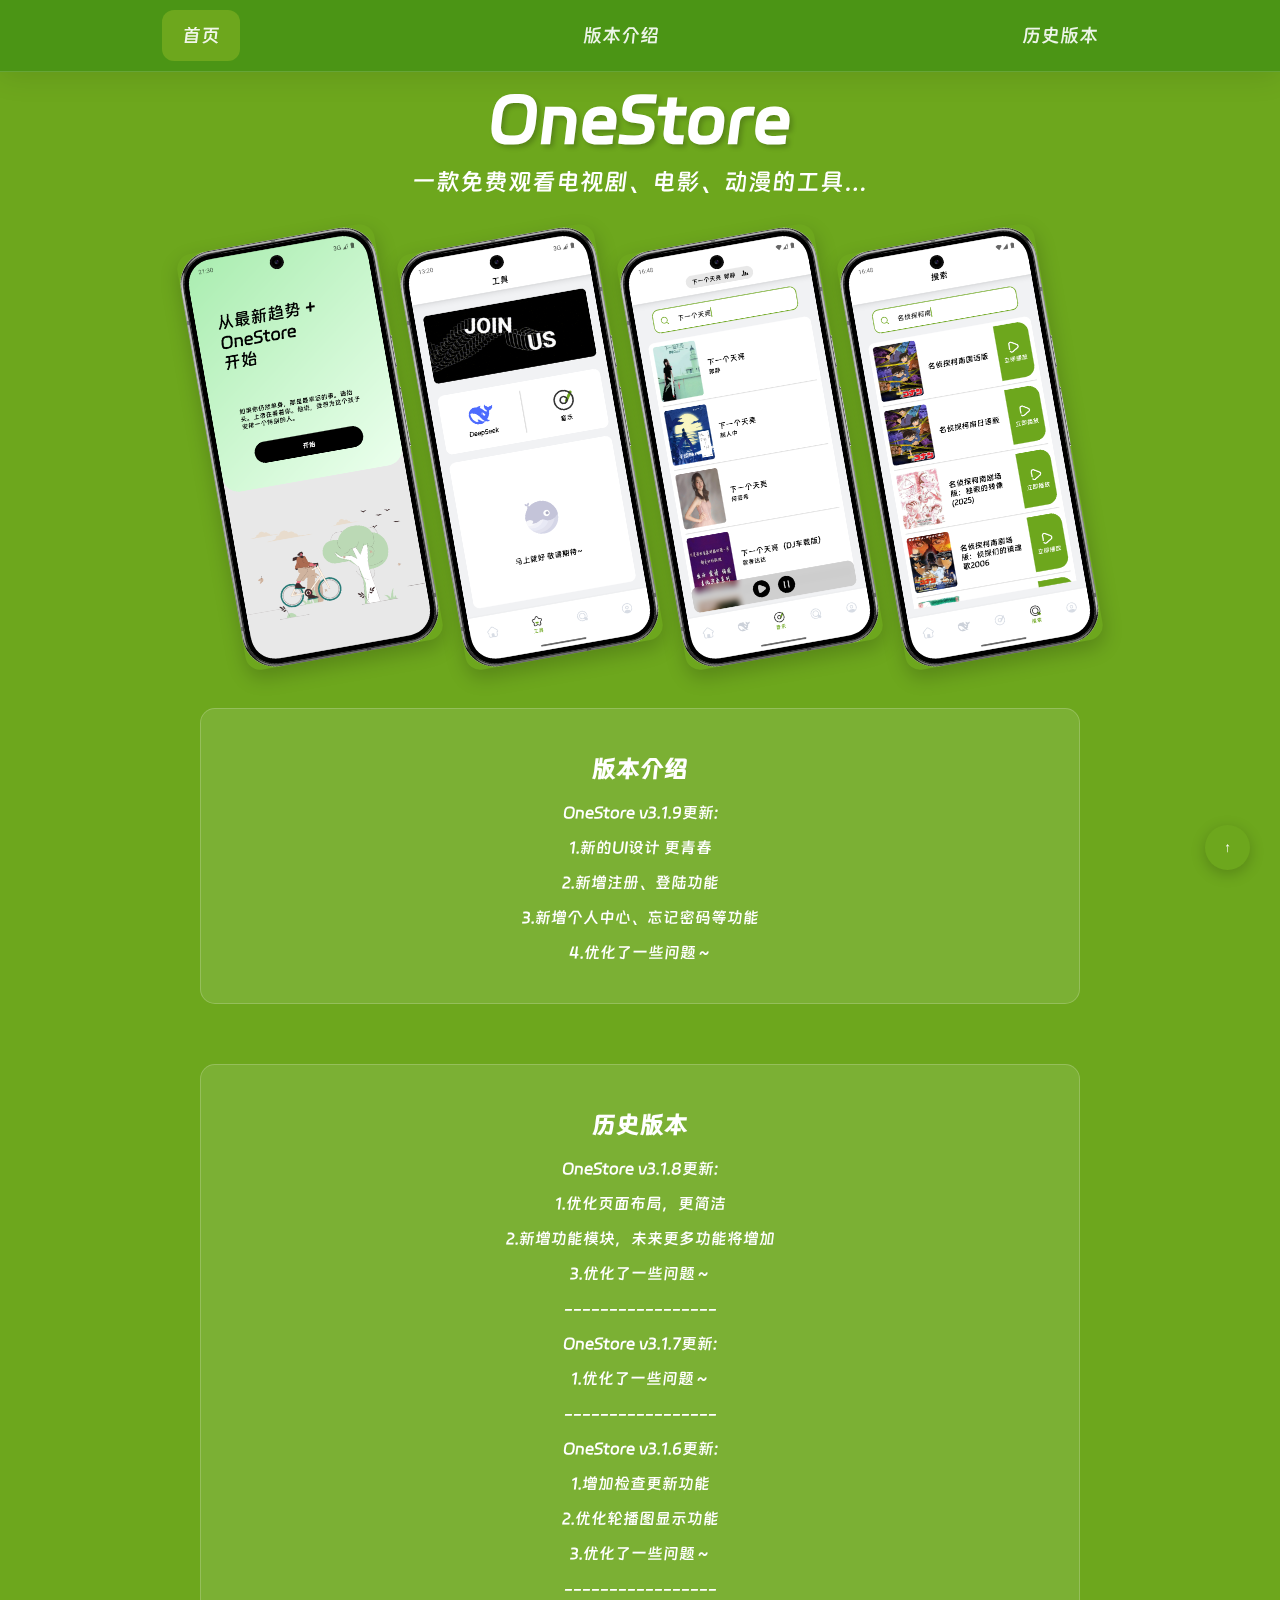
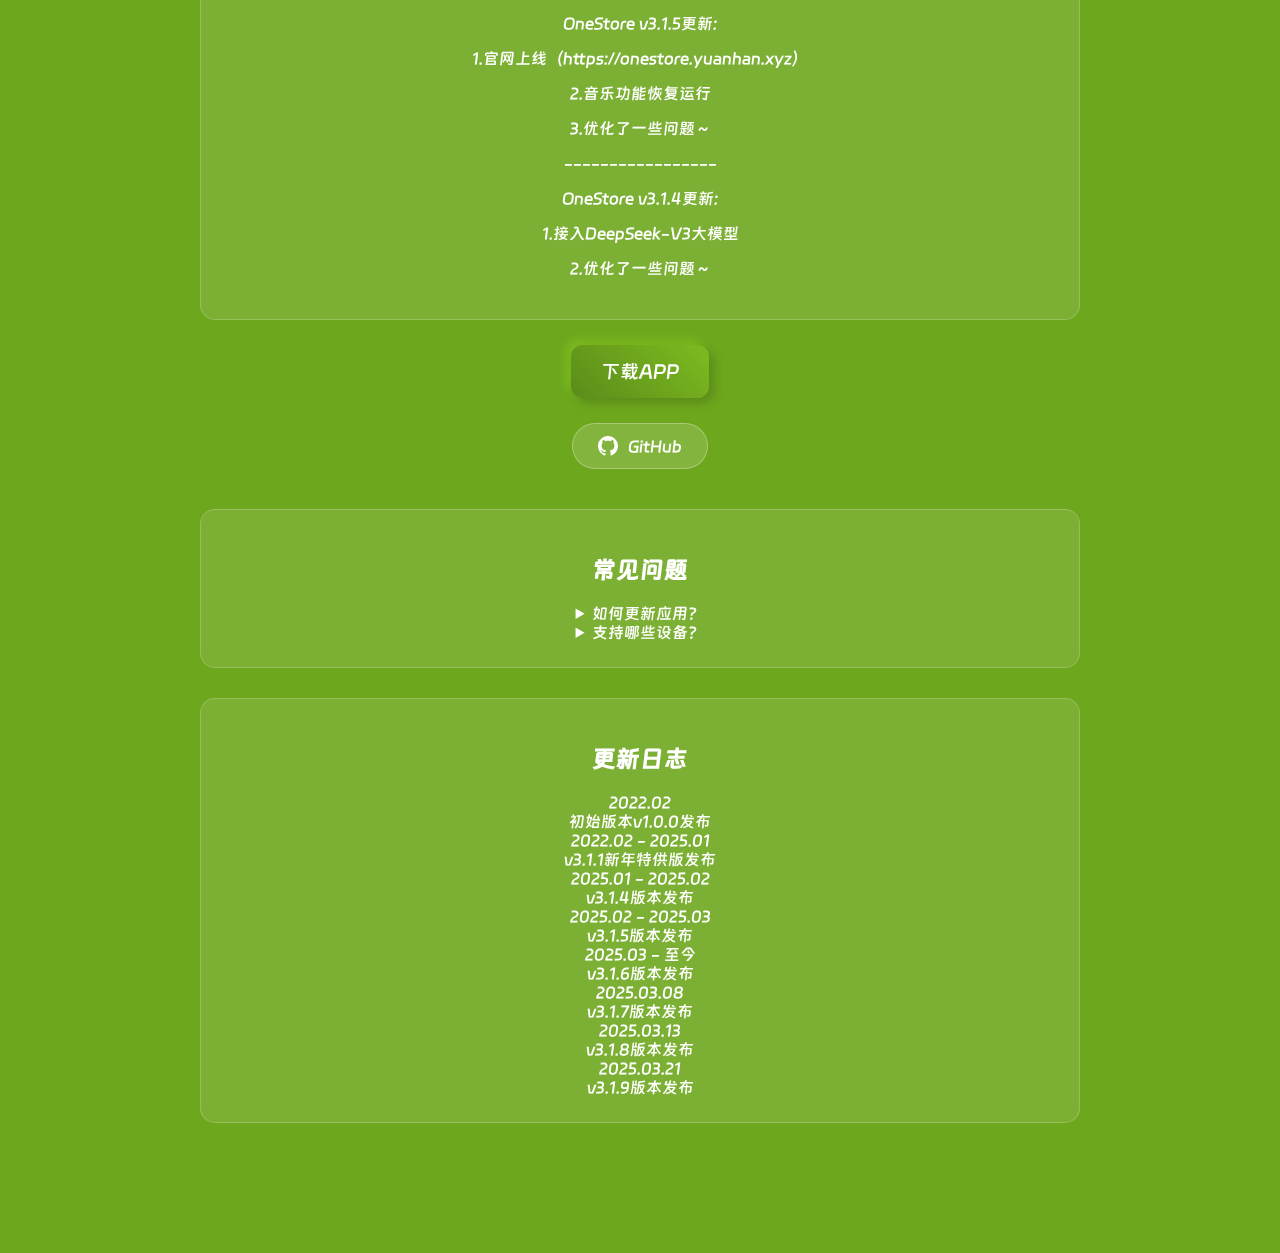
<file: index.html>
<!DOCTYPE html>
<html lang="zh-CN">

<head>
    <meta charset="UTF-8">
    <meta name="viewport" content="width=device-width, initial-scale=1.0">
    <title>OneStore官网下载</title>
    <style>
        @font-face {
            font-family: 'DingTalk';
            src: url('src/font/dingtalk.ttf') format('truetype');
        }

        body {
            font-family: 'DingTalk', 'Segoe UI', Tahoma, Geneva, Verdana, sans-serif;
            background-color: #6DA71D;
            color: #fff;
            margin: 0;
            padding: 0;
            display: flex;
            justify-content: center;
            align-items: center;
            min-height: 100vh;
            text-align: center;
        }

        .container {
            max-width: 1200px;
            padding: 20px;
        }

        /* 主要样式 */
        /* 新增字体阴影和间距优化 */
        .title {
            font-size: 4em;
            font-weight: bold;
            margin-bottom: 10px;
            text-shadow: 3px 3px 5px rgba(0, 0, 0, 0.2);
            /* 新增文字阴影 */
            letter-spacing: 2px;
            /* 新增字间距 */
        }

        /* 导航栏优化 */
        .navbar {
            background: linear-gradient(145deg, #3a6d14, #4a8c1a);
            /* 渐变背景 */
            box-shadow: 0 4px 15px rgba(0, 0, 0, 0.1);
            /* 新增阴影 */
            transition: all 0.3s ease;
            /* 平滑过渡 */
        }

        /* 新增版本信息卡片样式 */
        .section {
            background: rgba(255, 255, 255, 0.1);
            border-radius: 15px;
            padding: 25px;
            margin: 30px 0;
            backdrop-filter: blur(5px);
            border: 1px solid rgba(255, 255, 255, 0.2);
        }

        /* 修复下载按钮样式 */
    .download-button {
        position: relative;
        overflow: hidden;
        z-index: 1;
        /* 合并原有按钮样式 */
        background: linear-gradient(45deg, #5a8c1a, #7dbb20);
        border: none;
        border-radius: 12px;
        color: #fff;
        padding: 15px 30px;
        font-size: 1.2em;
        cursor: pointer;
        transition: all 0.3s;
        margin-top: 40px;
        box-shadow: 5px 5px 10px #5a8c1a, -5px -5px 10px #7dbb20;
    }

    /* 移除下面的光效代码
    .download-button::after {
        content: '';
        position: absolute;
        top: -20%;
        left: -20%;
        width: 100%;
        height: 100%;
        background: linear-gradient(
            60deg,
            transparent 25%,
            rgba(255,255,255,0.3) 50%,
            transparent 75%
        );
        animation: shine 2s infinite;
        transform: rotate(25deg);
    }

    @keyframes shine {
        0% {
            transform: translateX(-100%) rotate(25deg);
        }
        100% {
            transform: translateX(100%) rotate(25deg);
        }
    }
    */

        /* 图片展示优化 */
        .screenshots img {
            border-radius: 15px;
            /* 圆角边框 */
            box-shadow: 0 8px 20px rgba(0, 0, 0, 0.2);
            /* 立体阴影 */
            transform: perspective(1000px) rotateX(5deg) rotateY(-5deg);
            /* 3D 旋转 */
        }

        /* 移动端优化 */
        @media (max-width: 768px) {
            .section {
                padding: 15px;
                margin: 20px 0;
            }

            .screenshots img {
                width: 45%;
                /* 更好的移动端展示 */
                margin: 2%;
            }
        }

        .subtitle {
            font-size: 1.5em;
            margin-bottom: 30px;
        }

        .design {
            font-size: 1.2em;
            margin-top: 50px;
        }

        .screenshots {
            display: flex;
            justify-content: center;
            flex-wrap: wrap;
            margin-bottom: 40px;
        }

        .screenshots img {
            width: 200px;
            margin: 10px;
            transform: rotate(-10deg);
            transition: transform 0.3s;
        }

        .screenshots img:hover {
            transform: rotate(0deg) scale(1.05);
        }

        .download-button {
            background-color: #6DA71D;
            border: none;
            border-radius: 12px;
            box-shadow: 5px 5px 10px #5a8c1a, -5px -5px 10px #7dbb20;
            color: #fff;
            padding: 15px 30px;
            font-size: 1.2em;
            cursor: pointer;
            transition: box-shadow 0.3s, transform 0.3s;
            margin-top: 40px;
            font-family: 'DingTalk', 'Segoe UI', Tahoma, Geneva, Verdana, sans-serif;
            text-decoration: none;
        }

        .download-button:hover {
            box-shadow: 2px 2px 5px #5a8c1a, -2px -2px 5px #7dbb20;
            transform: translateY(-2px);
        }

        .sakura {
            position: fixed;
            top: -10px;
            width: 30px;
            height: 30px;
            background-image: url('src/assets/sakura.png');
            background-size: cover;
            opacity: 0.8;
            pointer-events: none;
            animation: fall linear infinite;
            z-index: -1;
        }

        @keyframes fall {
            to {
                transform: translateY(100vh) rotate(360deg);
            }
        }

        @media (max-width: 768px) {
            body {
                padding: 10px;
            }

            .title {
                font-size: 2.5em;
            }

            .subtitle {
                font-size: 1.2em;
            }

            .screenshots {
                display: flex;
                flex-direction: row;
                justify-content: center;
                overflow-x: hidden;
                scroll-snap-type: x mandatory;
                width: 100%;
                padding: 0;
                margin: 0;
            }

            .screenshots img {
                scroll-snap-align: start;
                flex: 0 0 80%;
                max-width: 100%;
                margin: 0;
            }

            .download-button {
                padding: 12px 25px;  /* 调整中等屏幕按钮大小 */
                font-size: 1.1em;
                margin-top: 30px;  /* 减小顶部间距 */
                width: 60%;  /* 设置相对宽度 */
                max-width: 250px;  /* 限制最大宽度 */
            }
        }

        @media (max-width: 480px) {
            /* 在现有媒体查询内添加 */
            .screenshots img {
                transform: none;  /* 移动端移除旋转效果 */
                width: 85%;
                margin: 10px auto;  /* 居中显示 */
            }
            
            .section {
                padding: 15px !important;
                margin: 15px 0 !important;
            }
        }

        .navbar {
            width: 100%;
            background: rgba(74, 140, 26, 0.8);  /* 调整透明度为0.8 */
            backdrop-filter: blur(12px) saturate(180%);  /* 增强模糊效果 */
            -webkit-backdrop-filter: blur(12px) saturate(180%);  /* Safari兼容 */
            /* 移除冲突的background-color属性 */
            box-shadow: 0 4px 30px rgba(0, 0, 0, 0.1);  /* 调整阴影 */
            border-bottom: 1px solid rgba(255, 255, 255, 0.15);  /* 添加底部边框 */
            /* 保持其他原有属性不变 */
            overflow: hidden;
            position: fixed;
            top: 0;
            z-index: 1000;
            display: flex;
            justify-content: space-around;
            padding: 10px 0;
        }

        .navbar a {
            color: rgba(255, 255, 255, 0.9);  /* 添加透明度 */
            text-align: center;
            padding: 14px 20px;
            text-decoration: none;
            font-size: 1.2em;
            font-family: 'DingTalk', 'Segoe UI', Tahoma, Geneva, Verdana, sans-serif;
            transition: all 0.3s ease;  /* 统一过渡效果 */
        }

        .navbar a:hover {
            background-color: rgba(109, 167, 29, 0.7);  /* 添加透明度 */
            border-radius: 12px;
        }

        .navbar a.active {
            background-color: #6DA71D;
            border-radius: 12px;
            /* 新增悬浮卡片效果 */
            .section {
                transition: transform 0.3s ease;
            }
            .section:hover {
                transform: translateY(-5px);
                box-shadow: 0 8px 25px rgba(0,0,0,0.2);
            }

            /* 添加动态渐变背景 */
            body {
                background: linear-gradient(-45deg, #5a8c1a, #7dbb20, #6DA71D, #4a8c1a);
                background-size: 400% 400%;
                animation: gradientBG 15s ease infinite;
            }

            @keyframes gradientBG {
                0% { background-position: 0% 50%; }
                50% { background-position: 100% 50%; }
                100% { background-position: 0% 50%; }
            }

            transition: background-color 0.3s;
        }

        .content {
            margin-top: 60px;
            padding-bottom: 80px;  /* 增加底部留白 */
        }

        #history {
            margin-bottom: 40px;
        }

        #version-info {
            margin-bottom: 60px; /* 增加底部间距 */
        }
    </style>
</head>

<body>
    <div class="navbar">
        <a href="#home" class="active">首页</a>
        <a href="#version-info">版本介绍</a>
        <a href="#history">历史版本</a>
    </div>
    <div class="content">
        <div class="container">
            <div class="title">OneStore</div>
            <div class="subtitle">一款免费观看电视剧、电影、动漫的工具…</div>
            <div class="screenshots">
                <img src="src/assets/1.png" alt="Screenshot 1">
                <img src="src/assets/2.png" alt="Screenshot 2">
                <img src="src/assets/3.png" alt="Screenshot 3">
                <img src="src/assets/4.png" alt="Screenshot 4">
            </div>
            <div id="version-info" class="section">
                <h2>版本介绍</h2>
                <p>OneStore v3.1.9更新:</p>
                <p>1.新的UI设计 更青春</p>
                <p>2.新增注册、登陆功能</p>
                <p>3.新增个人中心、忘记密码等功能</p>
                <p>4.优化了一些问题～</p>
            </div>
            <div id="history" class="section">
                <h2>历史版本</h2>
                <p>OneStore v3.1.8更新:</p>
                <p>1.优化页面布局，更简洁</p>
                <p>2.新增功能模块，未来更多功能将增加</p>
                <p>3.优化了一些问题～</p>
                <p>-----------------</p>
                <p>OneStore v3.1.7更新:</p>
                <p>1.优化了一些问题～</p>
                <p>-----------------</p>
                <p>OneStore v3.1.6更新:</p>
                <p>1.增加检查更新功能</p>
                <p>2.优化轮播图显示功能</p>
                <p>3.优化了一些问题～</p>
                <p>-----------------</p>
                <p>OneStore v3.1.5更新:</p>
                <p>1.官网上线（https://onestore.yuanhan.xyz）</p>
                <p>2.音乐功能恢复运行</p>
                <p>3.优化了一些问题～</p>
                <p>-----------------</p>
                <p>OneStore v3.1.4更新:</p>  <!-- 修正大写P为小写 -->
                <p>1.接入DeepSeek-V3大模型</p>
                <p>2.优化了一些问题～</p>
            </div>
            <a href="https://onestore.yuanhan.xyz/release/OneStore.apk" class="download-button">
                下载APP
            </a>
            
            <!-- 添加GitHub链接 -->
            <div class="github-link">
                <a href="https://github.com/SuaveZhou" target="_blank">
                    <svg class="github-icon" xmlns="http://www.w3.org/2000/svg" width="24" height="24" viewBox="0 0 24 24">
                        <path fill="currentColor" d="M12 0c-6.626 0-12 5.373-12 12 0 5.302 3.438 9.8 8.207 11.387.599.111.793-.261.793-.577v-2.234c-3.338.726-4.033-1.416-4.033-1.416-.546-1.387-1.333-1.756-1.333-1.756-1.089-.745.083-.729.083-.729 1.205.084 1.839 1.237 1.839 1.237 1.07 1.834 2.807 1.304 3.492.997.107-.775.418-1.305.762-1.604-2.665-.305-5.467-1.334-5.467-5.931 0-1.311.469-2.381 1.236-3.221-.124-.303-.535-1.524.117-3.176 0 0 1.008-.322 3.301 1.23.957-.266 1.983-.399 3.003-.404 1.02.005 2.047.138 3.006.404 2.291-1.552 3.297-1.23 3.297-1.23.653 1.653.242 2.874.118 3.176.77.84 1.235 1.911 1.235 3.221 0 4.609-2.807 5.624-5.479 5.921.43.372.823 1.102.823 2.222v3.293c0 .319.192.694.801.576 4.765-1.589 8.199-6.086 8.199-11.386 0-6.627-5.373-12-12-12z"/>
                    </svg>
                    <span>GitHub</span>
                </a>
            </div>

            <div id="faq" class="section">
                <h2>常见问题</h2>
                <details>
                    <summary>如何更新应用？</summary>
                    <p>点击首页下载按钮即可获取最新版本</p>
                    <p>也可在应用中我的-检查更新获取最新版本</p>
                </details>
                <details>
                    <summary>支持哪些设备？</summary>
                    <p>Android 8.0 及以上系统</p>
                </details>
            </div>
        
            <!-- 新增更新日志 -->
            <div id="changelog" class="section">
                <h2>更新日志</h2>
                <div class="timeline">
                    <div class="timeline-item">
                        <div class="timeline-date">2022.02</div>
                        <div class="timeline-content">初始版本v1.0.0发布</div>
                        <div class="timeline-date">2022.02 - 2025.01</div>
                        <div class="timeline-content">v3.1.1新年特供版发布</div>
                        <div class="timeline-date">2025.01 - 2025.02</div>
                        <div class="timeline-content">v3.1.4版本发布</div>
                        <div class="timeline-date">2025.02 - 2025.03</div>
                        <div class="timeline-content">v3.1.5版本发布</div>
                        <div class="timeline-date">2025.03 - 至今</div>
                        <div class="timeline-content">v3.1.6版本发布</div>
                        <div class="timeline-date">2025.03.08</div>
                        <div class="timeline-content">v3.1.7版本发布</div>
                        <div class="timeline-date">2025.03.13</div>
                        <div class="timeline-content">v3.1.8版本发布</div>
                        <div class="timeline-date">2025.03.21</div>
                        <div class="timeline-content">v3.1.9版本发布</div>
                    </div>
                </div>
            </div>
        
            <!-- 新增加载动画 -->
            <div class="loader">
                <div class="loader-spinner"></div>
            </div>
        
            <!-- 新增回到顶部按钮 -->
            <button class="scroll-top" onclick="window.scrollTo({top: 0, behavior: 'smooth'})">
                ↑
            </button>
        
            <script>
                // 新增页面加载动画控制
                window.addEventListener('load', () => {
                    document.querySelector('.loader').style.display = 'none';
                });
        
                // 新增滚动到顶部按钮显示逻辑
                window.addEventListener('scroll', () => {
                    const topButton = document.querySelector('.scroll-top');
                    topButton.style.display = window.scrollY > 500 ? 'block' : 'none';
                });
        
                // 新增深色模式切换（添加到导航栏）
                function toggleDarkMode() {
                    document.body.classList.toggle('dark-mode');
                }
            </script>
        
            <style>
                /* 新增深色模式样式 */
                body.dark-mode {
                    background: #1a1a1a;
                    color: #fff;
                }
                .dark-mode .section {
                    background: rgba(0,0,0,0.3);
                }
        
                /* 加载动画样式 */
                .loader {
                    position: fixed;
                    top: 0;
                    left: 0;
                    width: 100%;
                    height: 100%;
                    background: rgba(255,255,255,0.9);
                    z-index: 9999;
                    display: flex;
                    justify-content: center;
                    align-items: center;
                }
                .loader-spinner {
                    width: 50px;
                    height: 50px;
                    border: 5px solid #6DA71D;
                    border-radius: 50%;
                    border-top-color: transparent;
                    animation: spin 1s linear infinite;
                }
        
                /* 回到顶部按钮 */
                .scroll-top {
                    position: fixed;
                    bottom: 30px;
                    right: 30px;
                    width: 45px;
                    height: 45px;
                    border-radius: 50%;
                    background: #6DA71D;
                    color: white;
                    border: none;
                    cursor: pointer;
                    box-shadow: 0 4px 15px rgba(0,0,0,0.2);
                    transition: transform 0.3s;
                }
                .scroll-top:hover {
                    transform: scale(1.1);
                }
            </style>
        </div>
    </div>

    <style>
        /* GitHub链接样式 */
        .github-link {
            margin: 40px 0;  /* 增加上下间距 */
            text-align: center;  /* 居中显示 */
        }
        
        .github-link a {
            display: inline-flex;
            align-items: center;
            color: #fff;
            text-decoration: none;
            font-size: 1em;
            transition: all 0.3s;
            padding: 12px 25px;  /* 加大内边距 */
            border-radius: 30px;  /* 更圆润的边框 */
            background: rgba(255, 255, 255, 0.15);  /* 提高背景可见度 */
            border: 1px solid rgba(255,255,255,0.3);  /* 添加边框 */
        }
        
        .github-link a:hover {
            background: rgba(255, 255, 255, 0.25);
            transform: translateY(-3px);  /* 加强悬停效果 */
            box-shadow: 0 5px 15px rgba(0,0,0,0.2);  /* 添加阴影 */
        }
        
        .github-icon {
            width: 20px;
            height: 20px;
            margin-right: 10px;
        }
        
        @media (max-width: 480px) {
            .github-link a {
                padding: 10px 20px;
            }
        }
    </style>

    <script>
        // 修改后的滚动处理
        window.addEventListener('scroll', () => {
            // 完全移除容器位移效果
            // 仅保留导航栏固定定位
        });
    </script>

    <style>
        /* 新增平滑滚动 */
        html {
            scroll-behavior: smooth;
            scroll-padding-top: 80px; /* 导航栏高度补偿 */
        }
        
        /* 章节偏移补偿 */
        .section {
            scroll-margin-top: 80px;
        }
    </style>

    <script>
        // 优化导航点击（新增强制排他处理）
        document.querySelectorAll('.navbar a').forEach(link => {
            link.addEventListener('click', (e) => {
                e.preventDefault();
                const target = link.getAttribute('href');
                
                // 强制清除所有激活状态
                document.querySelectorAll('.navbar a').forEach(a => {
                    a.classList.remove('active');
                });
                
                // 立即应用当前激活状态
                link.classList.add('active');

                if (target === '#home') {
                    window.scrollTo({
                        top: 0,
                        behavior: 'smooth'
                    });
                    // 强制更新滚动状态
                    setTimeout(updateActiveNav, 1000);
                } else {
                    document.querySelector(target).scrollIntoView({ 
                        behavior: 'smooth',
                        block: 'start' 
                    });
                }
            });
        });

        // 改进滚动检测逻辑
        function updateActiveNav() {
            const navLinks = document.querySelectorAll('.navbar a');
            
            // 获取所有section和页面信息
            const versionSection = document.getElementById('version-info');
            const historySection = document.getElementById('history');
            const scrollHeight = document.documentElement.scrollHeight;
            const scrollPosition = window.scrollY + window.innerHeight;
            
            // 清除所有激活状态
            navLinks.forEach(link => link.classList.remove('active'));
            
            // 检测是否滚动到底部
            if (Math.abs(scrollHeight - scrollPosition) < 10) {
                document.querySelector('.navbar a[href="#history"]').classList.add('active');
                return;
            }
            
            // 获取各section位置
            const versionRect = versionSection.getBoundingClientRect();
            const historyRect = historySection.getBoundingClientRect();
            
            // 判断当前位置并设置激活状态
            if (historyRect.top <= window.innerHeight * 0.3) {
                document.querySelector('.navbar a[href="#history"]').classList.add('active');
            } else if (versionRect.top <= window.innerHeight * 0.3) {
                document.querySelector('.navbar a[href="#version-info"]').classList.add('active');
            } else {
                document.querySelector('.navbar a[href="#home"]').classList.add('active');
            }
        }

        // 优化滚动监听（使用防抖）
        let scrollTimeout;
        window.addEventListener('scroll', () => {
            clearTimeout(scrollTimeout);
            scrollTimeout = setTimeout(updateActiveNav, 50);
        });
        
        // 页面加载完成后初始化导航状态
        document.addEventListener('DOMContentLoaded', updateActiveNav);
        
        // 窗口大小改变时重新计算
        window.addEventListener('resize', updateActiveNav);
    </script>

    <script>
        // 优化樱花动画（新增初始化调用）
        function createSakura() {
            const sakura = document.createElement('div');
            sakura.classList.add('sakura');
            sakura.style.left = Math.random() * 100 + 'vw';
            sakura.style.top = Math.random() * -50 + 'vh';
            sakura.style.animationDuration = Math.random() * 3 + 2 + 's';
            sakura.style.animationDelay = Math.random() * 5 + 's';
            document.body.appendChild(sakura);

            // 修正层级和移除时机
            sakura.style.zIndex = -1;  // 新增层级设置
            setTimeout(() => {
                sakura.remove();
            }, (Math.random() * 3 + 5) * 1000);  // 随机移除时间5-8秒
            sakura.style.filter = `hue-rotate(${Math.random() * 360}deg)`;
            sakura.style.transform = `scale(${0.5 + Math.random()})`;
        }

        // 新增动画启动器
        setInterval(createSakura, 200);  // 每300ms创建一朵
        createSakura();  // 立即创建第一朵
    </script>
</body>

</html>
</file>
